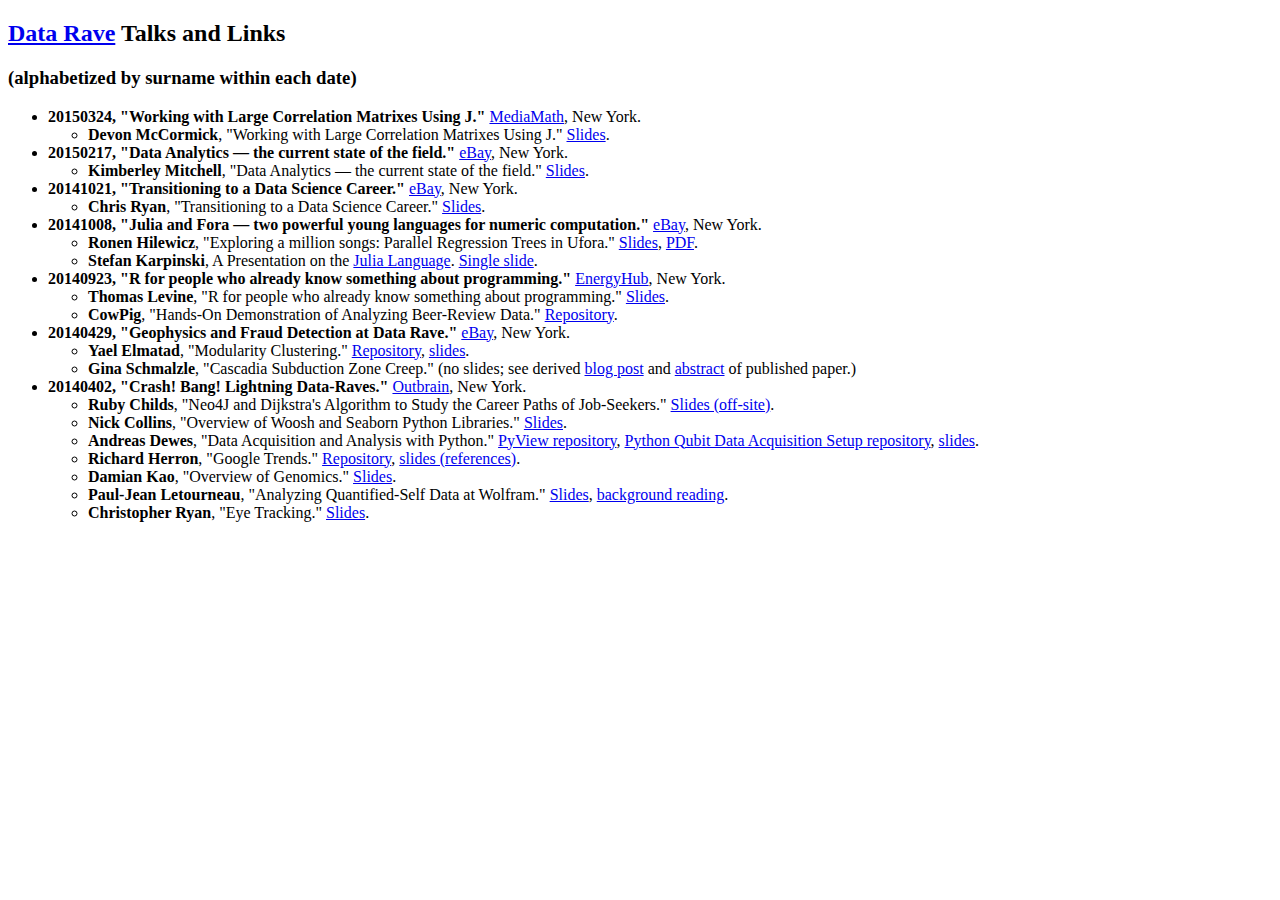
<file: index.html>
<!DOCTYPE html>
<html>
  <meta http-equiv="Content-type" content="text/html; charset=utf-8">
  <title>Data Rave Talks and Links</title>
<head>
</head>

<body>
  <h2><a href="http://www.meetup.com/Data-Rave/" target="_blank">Data Rave</a> Talks and Links</h2>
  <h3>(alphabetized by surname within each date)</h3>
  
  <ul>
    <li><strong>20150324, "Working with Large Correlation Matrixes Using J."</strong> <a href="http://www.mediamath.com/" target="_blank">MediaMath</a>, New York.
      <ul>
        <li><strong>Devon McCormick</strong>, "Working with Large Correlation Matrixes Using J." <a href="20150324/20150324_Devon_McCormick_Working_with_large_correlation_matrixes_using_j/20150324_Devon_McCormick_Working_with_large_correlation_matrixes_using_j.pdf" target="_blank">Slides</a>. 
        </li>
      </ul>
    </li>

    <li><strong>20150217, "Data Analytics — the current state of the field."</strong> <a href="http://www.ebay.com/" target="_blank">eBay</a>, New York.
      <ul>
        <li><strong>Kimberley Mitchell</strong>, "Data Analytics — the current state of the field." <a href="20150217/20150217_Kimberley_Mitchell_Data_Analytics_the_current_state_of_the_craft/PredictiveAnalyticsUseClean.pdf" target="_blank">Slides</a>. 
        </li>
      </ul>
    </li>

    <li><strong>20141021, "Transitioning to a Data Science Career."</strong> <a href="http://www.ebay.com/" target="_blank">eBay</a>, New York.
      <ul>
        <li><strong>Chris Ryan</strong>, "Transitioning to a Data Science Career." <a href="https://DataRave.github.io/20141021/20141021_Chris_Ryan_Transitioning_to_a_Data_Science_Career.html" target="_blank">Slides</a>.
        </li>
      </ul>
    </li>

    <li><strong>20141008, "Julia and Fora — two powerful young languages for numeric computation."</strong> <a href="http://www.ebay.com/" target="_blank">eBay</a>, New York.
      <ul>
        <li><strong>Ronen Hilewicz</strong>, "Exploring a million songs: Parallel Regression Trees in Ufora." <a href="https://github.com/DataRave/DataRave.github.io/raw/master/20141008/20141008_Ronen_Hilewicz_Exploring_a_million_songs_-_%EF%BF%BCParallel_Regression_Trees_in_Ufora/DataRave-MSD_BB_Edits.pptx" target="_blank">Slides</a>, <a href="https://github.com/DataRave/DataRave.github.io/raw/master/20141008/20141008_Ronen_Hilewicz_Exploring_a_million_songs_-_%EF%BF%BCParallel_Regression_Trees_in_Ufora/DataRave-MSD_BB_Edits.pdf" target="_blank">PDF</a>.
        </li>
        <li><strong>Stefan Karpinski</strong>, A Presentation on the <a href="http://julialang.org/" target="_blank">Julia Language</a>. <a href="https://github.com/DataRave/DataRave.github.io/raw/master/20141008/20141008_Stefan_Karpinski_Presentation_on_Julia/data_rave_2014.pdf" target="_blank">Single slide</a>.
        </li>
      </ul>
    </li>

    <li><strong>20140923, "R for people who already know something about programming."</strong> <a href="http://www.energyhub.com/" target="_blank">EnergyHub</a>, New York.
      <ul>
        <li><strong>Thomas Levine</strong>, "R for people who already know something about programming." <a href="20140923/20140923_Thomas_Levine_R_for_people_who_already_know_something_about_programming" target="_blank">Slides</a>. 
        </li>
        <li><strong>CowPig</strong>, "Hands-On Demonstration of Analyzing Beer-Review Data." <a href="https://github.com/cowpig/data_talk" target="_blank">Repository</a>.
        </li>
      </ul>
    </li>

    <li><strong>20140429, "Geophysics and Fraud Detection at Data Rave."</strong> <a href="http://www.ebay.com/" target="_blank">eBay</a>, New York.
      <ul>
        <li><strong>Yael Elmatad</strong>, "Modularity Clustering." <a href="https://github.com/yaelelmatad/modularity_clustering" target="_blank">Repository</a>, <a href="https://github.com/DataRave/DataRave.github.io/raw/master/20140429/20140429_Yael_Elmatad_Modularity_Clustering/ModularityClusteringDataRaveApril2014JustAlgo.pdf" target="_blank">slides</a>.
        </li>
        <li><strong>Gina Schmalzle</strong>, "Cascadia Subduction Zone Creep." (no slides; see derived <a href="http://geodesygina.com/Cascadia.html" target="_blank">blog post</a> and <a href="http://onlinelibrary.wiley.com/doi/10.1002/2013GC005172/abstract" target="_blank">abstract</a> of published paper.)
        </li>
      </ul>
    </li>

    <li><strong>20140402, "Crash! Bang! Lightning Data-Raves."</strong> <a href="http://www.outbrain.com/" target="_blank">Outbrain</a>, New York.
      <ul>
        <li><strong>Ruby Childs</strong>, "Neo4J and Dijkstra's Algorithm to Study the Career Paths of Job-Seekers." <a href="http://prezi.com/yhyie6ztggmn/finding-career-paths/" target="_blank">Slides (off-site)</a>.
        </li>
        <li><strong>Nick Collins</strong>, "Overview of Woosh and Seaborn Python Libraries."  <a href="https://github.com/DataRave/DataRave.github.io/raw/master/20140402/20140402_Nick_Collins_Overview_of_Whoosh_and_Seaborn.pdf" target="_blank">Slides</a>.
        </li>
        <li><strong>Andreas Dewes</strong>, "Data Acquisition and Analysis with Python." <a href="https://github.com/adewes/pyview" target="_blank">PyView repository</a>, <a href="https://github.com/adewes/python-qubit-setup" target="_blank">Python Qubit Data Acquisition Setup repository</a>, <a href="https://github.com/DataRave/DataRave.github.io/raw/master/20140402/20140402_Andreas_Dewes_data_acquisition_and_analysis_with_python.pdf" target="_blank">slides</a>.
        </li>
        <li><strong>Richard Herron</strong>, "Google Trends."  <a href="https://github.com/richardcherron/Google_Trends" target="_blank">Repository</a>, <a href="https://github.com/DataRave/DataRave.github.io/raw/master/20140402/20140402_Richard%20Herron_Google_Trends.pdf" target="_blank">slides (references)</a>. 
        </li>
        <li><strong>Damian Kao</strong>, "Overview of Genomics." <a href="https://github.com/DataRave/DataRave.github.io/raw/master/20140402/20140402_Damian_Kao_overview_of_genomics.pdf" target="_blank">Slides</a>.
        </li>
        <li><strong>Paul-Jean Letourneau</strong>, "Analyzing Quantified-Self Data at Wolfram." <a href="20140402/20140402_Paul-Jean_Letourneau_quantified-self-adventures-at-wolfram.html" target="_blank">Slides</a>, <a href="20140402/20140402_Paul-Jean_Letourneau_quantified-self-adventures-at-wolfram_background_reading.html" target="_blank">background reading</a>.
        </li>
        <li><strong>Christopher Ryan</strong>, "Eye Tracking." <a href="20140402/20140402_Christopher_Ryan_Eye_Tracking" target="_blank">Slides</a>. 
        </li>
      </ul>
    </li>
  </ul>
</body>
</html>
</file>
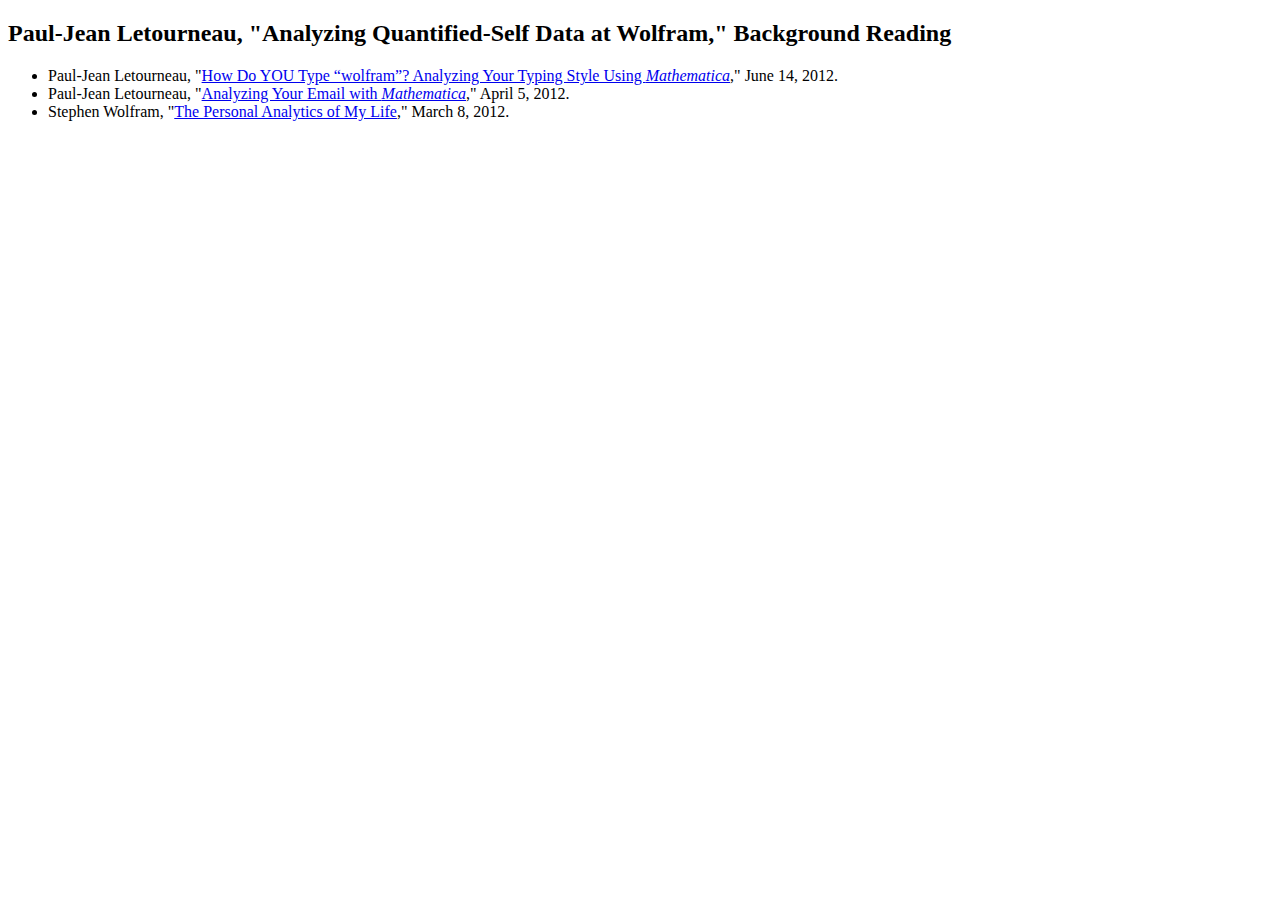
<file: 20140402/20140402_Paul-Jean_Letourneau_quantified-self-adventures-at-wolfram_background_reading.html>
<!DOCTYPE html>
<html>
  <meta http-equiv="Content-type" content="text/html; charset=utf-8">
  <title>ul-Jean Letourneau, "Analyzing …" Background reading</title>
<head>
</head>
<body>
  <h2>Paul-Jean Letourneau, "Analyzing Quantified-Self Data at Wolfram," Background Reading</h2>
  <ul>
    <li>Paul-Jean Letourneau, "<a href="http://blog.wolfram.com/2012/06/14/how-do-you-type-wolfram-analyzing-your-typing-style-using-mathematica/" target="_blank">How Do YOU Type “wolfram”? Analyzing Your Typing Style Using <em>Mathematica</em></a>," June 14, 2012.
    </li>
    <li>Paul-Jean Letourneau, "<a href="http://blog.wolfram.com/2012/04/05/analyzing-your-email-with-mathematica/" target="_blank">Analyzing Your Email with <em>Mathematica</em></a>," April 5, 2012.
    </li>
    <li>Stephen Wolfram, "<a href="http://blog.stephenwolfram.com/2012/03/the-personal-analytics-of-my-life/" target="_blank">The Personal Analytics of My Life</a>," March 8, 2012.
    </li>
  </ul>
</body>
</html>
</file>
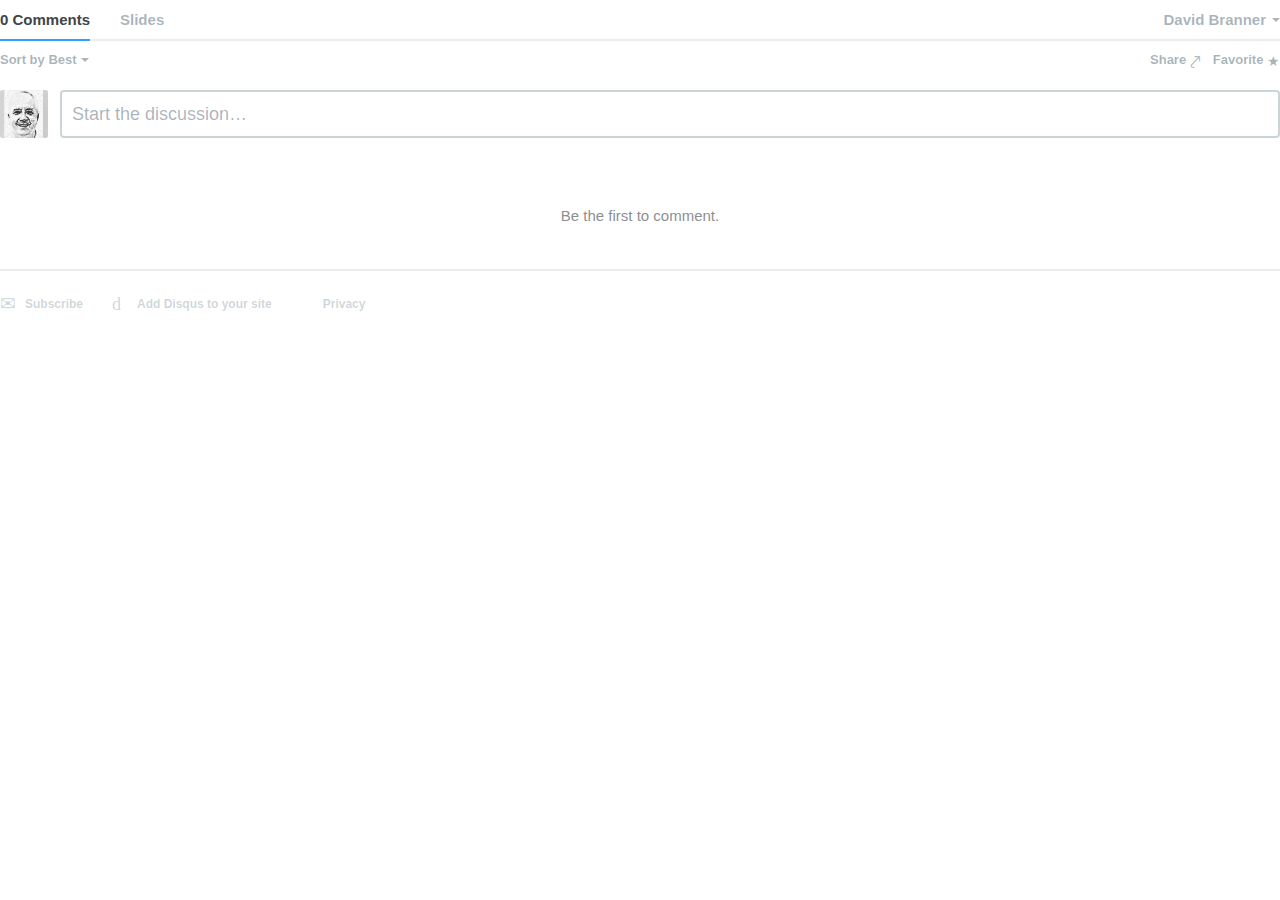
<file: 20141021/20141021_Chris_Ryan_Transitioning_to_a_Data_Science_Career/a.html>
<!DOCTYPE html>
<!--[if IE 8]><html lang="en" dir="ltr" class="ie8"><![endif]-->
<!--[if IE 9]><html lang="en" dir="ltr" class="ie9"><![endif]-->
<!--[if gt IE 9]><!-->
<html class="js no-touch localstorage sessionstorage contenteditable use-opacity-transitions" dir="ltr" lang="en"><script id="bug.surrogate.1">var urchinTracker=function(){},_gaq={push:function(){try {if(arguments[0][0]=='_link')window.location.href=arguments[0][1]}catch(er){}}},_gat={_createTracker:function(){}, _getTracker:function(){return{__noSuchMethod__:function(){},_link:function(o){if(o)location.href=o;},_linkByPost:function(){return true;},_getLinkerUrl:function(o){return o;},_trackEvent:function(){}}}};</script><!--<![endif]--><head>
<meta http-equiv="content-type" content="text/html; charset=UTF-8">
    <title>Disqus Comments</title>

    
    <meta name="viewport" content="width=device-width, initial-scale=1, maximum-scale=1, user-scalable=no">
    <meta http-equiv="X-UA-Compatible" content="IE=edge">

    
    <style>
        html {
            overflow: hidden;
        }
        
    </style>

<link href="a_data/lounge.css" rel="stylesheet"><script src="a_data/config.js" data-requiremodule="remote/config" data-requirecontext="_" async="" charset="utf-8" type="text/javascript"></script><script src="a_data/common.js" data-requiremodule="common.bundle" data-requirecontext="_" async="" charset="utf-8" type="text/javascript"></script><script src="a_data/lounge.js" data-requiremodule="lounge.bundle" data-requirecontext="_" async="" charset="utf-8" type="text/javascript"></script><script src="a_data/ga.js" data-requiremodule="http://www.google-analytics.com/ga.js" data-requirecontext="_" async="" charset="utf-8" type="text/javascript"></script><style id="css_1413951750583"></style><!-- base href="http://disqus.com/embed/comments/?base=default&disqus_version=e20a86cd&f=slidesapp&t_i=247312&t_u=http%3A%2F%2Fslides.com%2Fcjryan%2Fdatarave_oct21&t_d=datarave_oct21%20by%20Chris%20Ryan&t_t=datarave_oct21%20by%20Chris%20Ryan&s_o=default" --><script charset="UTF-8" async="" src="a_data/event.js"></script><link href="a_data/discovery.css" rel="stylesheet"><script src="a_data/discovery.js" data-requiremodule="discovery/main" data-requirecontext="_" async="" charset="utf-8" type="text/javascript"></script></head>
<body>
    
    <!--[if lte IE 8]>
<script src="//a.disquscdn.com/1413230218/build/vendor/ie8.js"></script>
<![endif]-->
<!--[if IE 9]>
<script src="//a.disquscdn.com/1413230218/build/vendor/ie9.js"></script>
<![endif]-->

    
<script type="text/json" id="disqus-urls">{
    "root":"//disqus.com",
    "next":"//a.disquscdn.com/next/e20a86cd"
}</script>

    

    <div id="error" style="display:none; text-align: center">
        <p>We were unable to load Disqus. If you are a moderator please see our <a href="http://docs.disqus.com/help/83/"> troubleshooting guide</a>. </p>
    </div>

    
    <script type="text/json" id="disqus-forumData">{"session":{"isReadOnly":null,"canModerate":false,"audienceSyncVerified":false,"canReply":true,"mustVerifyEmail":false},"features":{},"forum":{"name":"Slides","language":"en","settings":{"canEnableSponsoredComments":false,"discoveryVariant":null,"allowAnonPost":false,"allowMedia":true,"moderatorText":"","typeface":"auto","disable3rdPartyTrackers":false,"promotedDiscoveryEnabled":false,"discoveryMax":false,"ssoRequired":false,"discoveryLocked":false,"audienceSyncEnabled":false,"hasCustomAvatar":false,"organicDiscoveryEnabled":false,"discoverySettingsUrl":"https://slidesapp.disqus.com/admin/settings/ads/","discoveryThumbnailsEnabled":false,"colorScheme":"auto","sponsoredCommentsEnabled":false,"linkAffiliationEnabled":false},"url":"http://slid.es/","guidelines":null,"favicon":{"permalink":"http://disqus.com/api/forums/favicons/slidesapp.jpg","cache":"//a.disquscdn.com/1413230218/images/favicon-default.png"},"avatar":{"small":{"permalink":"http://disqus.com/api/forums/avatars/slidesapp.jpg?size=32","cache":"//a.disquscdn.com/1413230218/images/noavatar32.png"},"large":{"permalink":"http://disqus.com/api/forums/avatars/slidesapp.jpg?size=92","cache":"//a.disquscdn.com/1413230218/images/noavatar92.png"}},"pk":2307674,"founder":"48926953","id":"slidesapp","channel":null}}</script>

    
    <script type="text/json" id="disqus-threadData">{"cursor":{"hasPrev":false,"prev":null,"total":0,"hasNext":false,"next":"1:0:0"},"code":0,"response":{"lastModified":1413594978,"posts":[],"thread":{"feed":"https://slidesapp.disqus.com/deck_by_chris_ryan/latest.rss","uploadAdd":"//slidesapp.disqus.com/thread/deck_by_chris_ryan/async_media_upload/","identifiers":["247312"],"dislikes":0,"likes":0,"message":"","id":"3128718250","isDeleted":false,"category":"2342519","clean_title":"deck by Chris Ryan","userScore":0,"userSubscription":false,"createdAt":"2014-10-18T01:16:18","hasStreaming":false,"uploadRemove":"//slidesapp.disqus.com/thread/deck_by_chris_ryan/async_media_remove/","raw_message":"","isClosed":false,"link":"http://slides.com/cjryan/deck","slug":"deck_by_chris_ryan","forum":"slidesapp","author":"48926953","posts":0,"moderators":[48926953],"title":"deck by Chris Ryan","highlightedPost":null}},"order":"popular"}</script>

    

    <div id="fixed-content"></div>

    <script src="a_data/lounge_002.js" id="bootstrap-script" data-app="lounge"></script>


<div id="layout" data-tracking-area="layout">

<div id="discovery-top" data-tracking-area="discovery-north"></div>

<div id="onboard" data-tracking-area="onboard"><div></div></div>

<div style="display: none;" id="highlighted-post" data-tracking-area="highlighted" class="highlighted-post"></div>

<header id="main-nav" data-tracking-area="main-nav">
<nav class="nav nav-primary">
<ul>
<li class="tab-conversation active">
<a href="#" data-role="post-count" class="publisher-nav-color" data-nav="conversation"><span class="comment-count">
0 comments
</span>

<span class="comment-count-placeholder">
Comments
</span>
</a>
</li>
<li class="tab-community">
<a href="#" class="publisher-nav-color" data-nav="community" id="community-tab">

<span class="community-name">
<strong>Slides</strong>

</span>

<strong class="community-name-placeholder">Community</strong>
</a>
</li>
<li class="dropdown user-menu" data-role="logout"><a href="#" class="dropdown-toggle" data-toggle="dropdown">
<span class="dropdown-toggle-wrapper">

<span class="avatar">
<img data-role="user-avatar" data-user="63672392" data-src="//a.disquscdn.com/uploads/users/6367/2392/avatar92.jpg?1413222796" alt="Avatar">
</span>
<span class="username" data-role="username" data-user="63672392">
David Branner
</span>

</span> <span class="caret"></span>
</a>
<ul class="dropdown-menu">
<li>
<a href="http://disqus.com/davidbranner/" data-role="user-profile-link" data-action="profile" data-user="63672392" data-username="davidbranner">
Your Profile
</a>
</li>
<li>
<a href="#" class="media-toggle-on" data-action="toggle-media">Display Media</a>
<a href="#" class="media-toggle-off" data-action="toggle-media">Hide Media</a>
</li>
<li>
<a href="http://disqus.com/account/">Edit Settings</a>
</li>



<li>
<a href="http://disqus.com/logout/?redirect=http%3A%2F%2Fslides.com%2Fcjryan%2Fdatarave_oct21" data-action="logout">Logout</a>
</li>
</ul>
</li>
<li class="notification-menu" data-role="notification-menu"><a href="#" class="notification-container" data-action="home" data-home-path="inbox">
<span class="notification-icon icon-comment"></span>
<span class="notification-count" data-role="notification-count"></span>
</a>
</li>
</ul>
</nav>
</header>



<section id="conversation" data-role="main" data-tracking-area="main">
<div class="nav nav-secondary" data-tracking-area="secondary-nav">
<ul>
<li data-role="post-sort" class="dropdown sorting">
<a href="#" class="dropdown-toggle" data-nav="conversation" data-toggle="dropdown">
Sort by Best


<span class="caret"></span>
</a>
<ul class="dropdown-menu">
<li class="selected">
<a href="#" data-action="sort" data-sort="popular">Best<i aria-hidden="true" class="icon-checkmark"></i></a>
</li>

<li>
<a href="#" data-action="sort" data-sort="desc">Newest<i aria-hidden="true" class="icon-checkmark"></i></a>
</li>

<li>
<a href="#" data-action="sort" data-sort="asc">Oldest<i aria-hidden="true" class="icon-checkmark"></i></a>
</li>
</ul>
</li>

<li id="thread-votes" class="favorite pull-right">
<!-- rendered dynamically -->
<div data-role="vote-button" class="thread-likes"><a href="#" data-action="upvote" title="Favorite this discussion">
<span class="label">Favorite</span>
<span class="icon-star"></span>
<span class="icon-check"></span>
</a>
</div></li>

<li id="thread-share-menu" class="dropdown share-menu">
<a href="#" class="dropdown-toggle" data-toggle="dropdown" title="Share">
<span class="label">Share</span> <span class="icon-export"></span>
</a>
<ul class="share-menu dropdown-menu pull-right">
<li class="share">Share this discussion on
<ul>
<li class="twitter">
<a data-action="share:twitter" href="#">Twitter</a>
</li>
<li class="facebook">
<a data-action="share:facebook" href="#">Facebook</a>
</li>
</ul>
</li>
</ul>
</li>
</ul>
</div>

<div id="posts">
<div id="form"><form class="reply authenticated">
<div class="postbox">
<div role="alert"></div>
<div class="avatar">
<a href="http://disqus.com/davidbranner/" class="user" data-action="profile" data-username="davidbranner" data-user="63672392">
<img data-role="user-avatar" data-user="63672392" src="a_data/avatar92.jpg" alt="Avatar">
</a>
</div>

<div class="textarea-wrapper" data-role="textarea" dir="auto"><div><span class="placeholder">Start the discussion…</span><div aria-label="Start the discussion…" style="overflow: auto; max-height: 350px;" data-role="editable" aria-multiline="true" role="textbox" tabindex="0" class="textarea" contenteditable="true"><p><br></p></div><div style="display: none;"><ul class="suggestions">
<li class="header">
<h5>in this conversation</h5>
</li>
</ul>
</div></div>
<div data-role="drag-drop-placeholder" class="media-drag-hover" style="display: none">
<div class="drag-text">
⬇ Drag and drop your images here to upload them.
</div>
</div>
<div class="media-preview empty" data-role="media-preview">
<ul data-role="media-legacy-list"></ul>
<ul data-role="media-rich-list"></ul>
<div class="media-expanded empty" data-role="media-preview-expanded">
<img src="[data-uri]" data-role="media-preview-expanded-image" alt="Media preview placeholder">
</div>
</div>
<div class="edit-alert" role="postbox-alert"></div>
<div class="post-actions">
<ul class="wysiwyg">
<li>
<a href="#" tabindex="-1" data-action="attach" class="attach" title="Upload Images"><span>Attach</span></a>
<input data-role="media-upload" tabindex="-1" class="regular" accept="image/*" type="file">
</li>
</ul>
<div class="logged-in">
<section>
<div class="temp-post" style="text-align: right">
<button class="btn">
Post as <span data-user="63672392" data-role="username">David Branner</span>

</button>
</div>
</section>
</div>
</div>
</div>

<div data-role="login-form"><div>
</div></div>
</div>
</form></div>

<button class="alert realtime" style="display: none" data-role="realtime-notification">
</button>

<div id="no-posts" style="">Be the first to comment.</div>

<ul id="post-list" class="post-list"></ul>

<div class="load-more" data-role="more" style="display:none">
<a href="#" data-action="more-posts" class="btn">Load more comments</a>
</div>
</div>

</section>

<section id="community" data-tracking-area="main" style="display:none" data-role="main" data-outbound-link="embed:community">
</section>

<section id="dashboard" style="display:none" data-role="main" data-tracking-area="main">
<p style="line-height: 1.4">Nothing for you here ... yet. But as you comment with Disqus and follow
other Disqus users, you will start to receive notifications here, as well as a personalized
feed of activity by you and the people you follow. So get out there and participate in
some discussions!</p>
</section>

<section id="profile" style="display:none" data-role="main" data-tracking-area="main">
</section>

<div id="discovery" data-tracking-area="discovery-south"></div>

<div id="footer" data-tracking-area="footer">
<ul>
<li class="logo"><a href="http://disqus.com/" title="Powered by Disqus">Powered by Disqus</a></li>
<li id="thread-subscribe-button" class="email"> 
<div class="default">
<a href="#" data-action="subscribe" title="Subscribe and get email updates from this discussion"><i aria-hidden="true" class="icon-mail"></i><span class="clip">Subscribe</span> <i aria-hidden="true" class="icon-checkmark"></i></a>
</div>
<div class="form">
<div class="input-wrapper"><input id="thread-subscribe-email" placeholder="yourname@email.com" type="email"></div>
</div>
</li>
<li class="install">
<a href="https://disqus.com/websites/?utm_source=slidesapp&amp;utm_medium=Disqus-Footer" target="_blank">
<i aria-hidden="true" class="icon-disqus"></i>
<span class="clip">Add Disqus to your site</span>
</a>
</li>
<li class="privacy">
<a href="https://help.disqus.com/customer/portal/articles/1657951?utm_source=disqus&amp;utm_medium=embed-footer&amp;utm_content=privacy-btn" target="_blank">
<i aria-hidden="true" class="icon-privacy"></i>
<span class="clip">Privacy</span>
</a>
</li>
</ul>
</div>
</div></body></html>
</file>
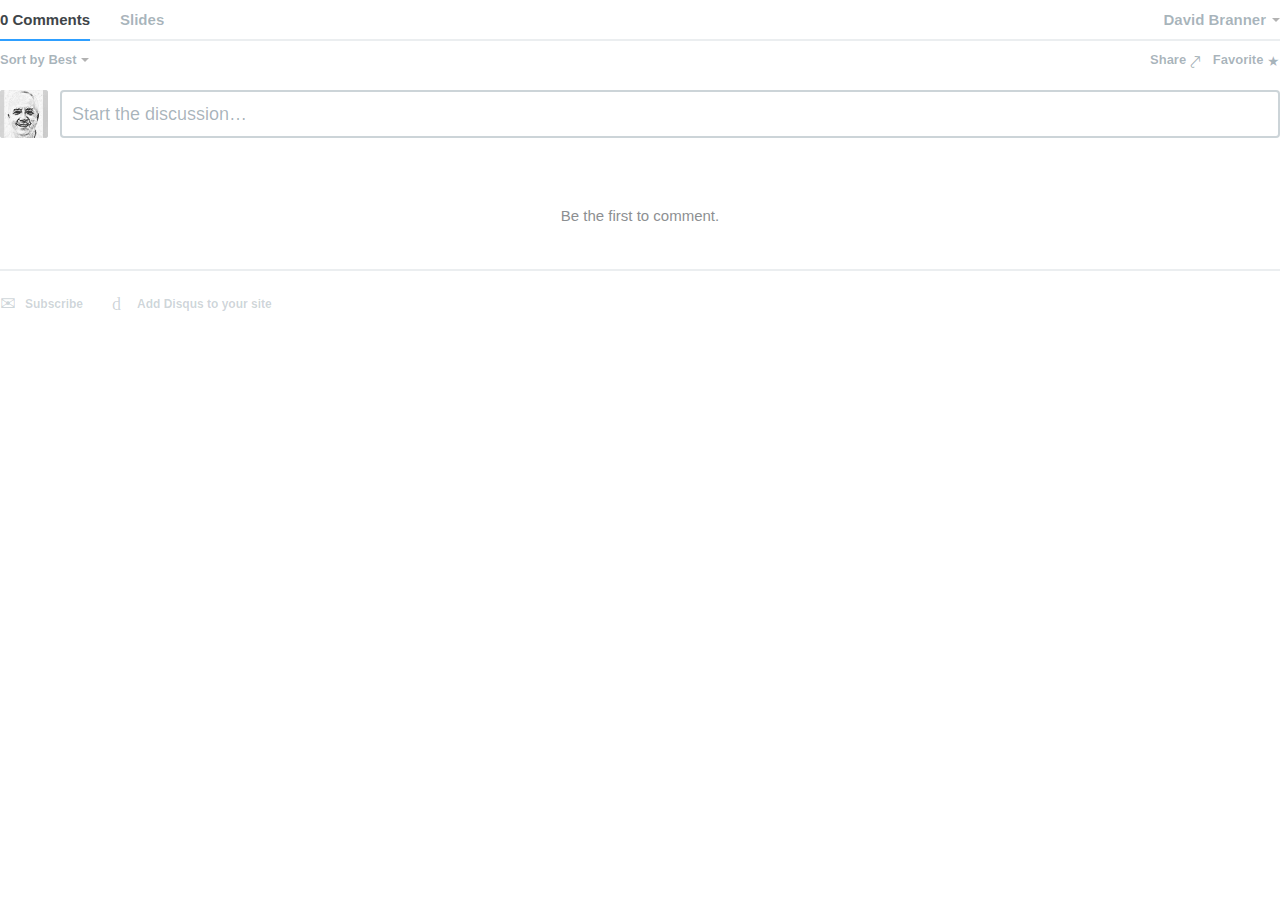
<file: 20140402/20140402_Christopher_Ryan_Eye_Tracking/Eye trackin by cjryan_files/a.html>
<!DOCTYPE html>
<!--[if IE 8]><html lang="en" dir="ltr" class="ie8"><![endif]-->
<!--[if IE 9]><html lang="en" dir="ltr" class="ie9"><![endif]-->
<!--[if gt IE 9]><!-->
<html class="js no-touch localstorage sessionstorage contenteditable use-opacity-transitions" dir="ltr" lang="en"><script id="bug.surrogate.1">var urchinTracker=function(){},_gaq={push:function(){try {if(arguments[0][0]=='_link')window.location.href=arguments[0][1]}catch(er){}}},_gat={_createTracker:function(){}, _getTracker:function(){return{__noSuchMethod__:function(){},_link:function(o){if(o)location.href=o;},_linkByPost:function(){return true;},_getLinkerUrl:function(o){return o;},_trackEvent:function(){}}}};</script><!--<![endif]--><head>
<meta http-equiv="content-type" content="text/html; charset=UTF-8">
    <title>Disqus Comments</title>

    
    <meta name="viewport" content="width=device-width, initial-scale=1, maximum-scale=1, user-scalable=no">
    <meta http-equiv="X-UA-Compatible" content="IE=edge">

    
    <style>
        html {
            overflow: hidden;
        }
        
    </style>

<link href="a_data/lounge.css" rel="stylesheet"><script src="a_data/config.js" data-requiremodule="remote/config" data-requirecontext="_" async="" charset="utf-8" type="text/javascript"></script><script src="a_data/common.js" data-requiremodule="common.bundle" data-requirecontext="_" async="" charset="utf-8" type="text/javascript"></script><script src="a_data/lounge_002.js" data-requiremodule="lounge.bundle" data-requirecontext="_" async="" charset="utf-8" type="text/javascript"></script><script src="a_data/ga.js" data-requiremodule="http://www.google-analytics.com/ga.js" data-requirecontext="_" async="" charset="utf-8" type="text/javascript"></script><script src="a_data/beacon.js" data-requiremodule="http://b.scorecardresearch.com/beacon.js" data-requirecontext="_" async="" charset="utf-8" type="text/javascript"></script><style id="css_1411531369649"></style><!-- base href="http://disqus.com/embed/comments/?base=default&disqus_version=aa2ab1ed&f=slidesapp&t_i=145501&t_u=http%3A%2F%2Fslides.com%2Fcjryan%2Feye-trackin%2F&t_d=Eye%20trackin%20by%20cjryan&t_t=Eye%20trackin%20by%20cjryan&s_o" --><script charset="UTF-8" async="" src="a_data/event.js"></script><link href="a_data/discovery.css" rel="stylesheet"><script src="a_data/discovery.js" data-requiremodule="discovery/main" data-requirecontext="_" async="" charset="utf-8" type="text/javascript"></script></head>
<body>
    
    <!--[if lte IE 8]>
<script src="//a.disquscdn.com/1411508050/build/vendor/ie8.js"></script>
<![endif]-->
<!--[if IE 9]>
<script src="//a.disquscdn.com/1411508050/build/vendor/ie9.js"></script>
<![endif]-->

    
<script type="text/json" id="disqus-urls">{
    "root":"//disqus.com",
    "next":"//a.disquscdn.com/next/aa2ab1ed"
}</script>

    

    <div id="error" style="display:none; text-align: center">
        <p>We were unable to load Disqus. If you are a moderator please see our <a href="http://docs.disqus.com/help/83/"> troubleshooting guide</a>. </p>
    </div>

    
    <script type="text/json" id="disqus-forumData">{"session":{"isReadOnly":null,"canModerate":false,"audienceSyncVerified":false,"canReply":true,"mustVerifyEmail":false},"features":{},"forum":{"name":"Slides","founder":"48926953","settings":{"canEnableSponsoredComments":false,"discoveryVariant":null,"allowAnonPost":false,"allowMedia":true,"moderatorText":"","typeface":"auto","disable3rdPartyTrackers":false,"promotedDiscoveryEnabled":false,"discoveryMax":false,"ssoRequired":false,"discoveryLocked":false,"audienceSyncEnabled":false,"hasCustomAvatar":false,"organicDiscoveryEnabled":false,"backplaneEnabled":false,"discoverySettingsUrl":"https://slidesapp.disqus.com/admin/settings/ads/","discoveryThumbnailsEnabled":false,"colorScheme":"auto","sponsoredCommentsEnabled":false,"linkAffiliationEnabled":false},"url":"http://slid.es/","favicon":{"permalink":"http://disqus.com/api/forums/favicons/slidesapp.jpg","cache":"//a.disquscdn.com/1411508050/images/favicon-default.png"},"language":"en","avatar":{"small":{"permalink":"http://disqus.com/api/forums/avatars/slidesapp.jpg?size=32","cache":"//a.disquscdn.com/1411508050/images/noavatar32.png"},"large":{"permalink":"http://disqus.com/api/forums/avatars/slidesapp.jpg?size=92","cache":"//a.disquscdn.com/1411508050/images/noavatar92.png"}},"pk":2307674,"id":"slidesapp","channel":null}}</script>

    
    <script type="text/json" id="disqus-threadData">{"cursor":{"hasPrev":false,"prev":null,"total":0,"hasNext":false,"next":"1:0:0"},"code":0,"response":{"lastModified":1396296503,"posts":[],"thread":{"feed":"https://slidesapp.disqus.com/eye_trackin_by_cjryan/latest.rss","uploadAdd":"//slidesapp.disqus.com/thread/eye_trackin_by_cjryan/async_media_upload/","identifiers":["145501"],"dislikes":0,"likes":0,"message":"","id":"2565888992","createdAt":"2014-03-31T20:08:23","category":"2342519","clean_title":"Eye trackin by cjryan","userScore":0,"moderators":[48926953],"isDeleted":false,"hasStreaming":false,"uploadRemove":"//slidesapp.disqus.com/thread/eye_trackin_by_cjryan/async_media_remove/","isClosed":false,"link":"http://slid.es/cjryan/eye-trackin","slug":"eye_trackin_by_cjryan","forum":"slidesapp","author":"48926953","posts":0,"userSubscription":false,"title":"Eye trackin by cjryan","highlightedPost":null}},"order":"popular"}</script>

    

    <div id="fixed-content"></div>

    <script src="a_data/lounge.js" id="bootstrap-script" data-app="lounge"></script>


<div id="layout" data-tracking-area="layout">

<div id="discovery-top" data-tracking-area="discovery-north"></div>

<div id="onboard" data-tracking-area="onboard"><div></div></div>

<div style="display: none;" id="highlighted-post" data-tracking-area="highlighted" class="highlighted-post"></div>

<header id="main-nav" data-tracking-area="main-nav">

<nav class="nav nav-primary">
<ul>
<li class="tab-conversation active">

<a href="#" data-role="post-count" class="publisher-nav-color" data-nav="conversation">

<span class="comment-count">

0 comments

</span>


<span class="comment-count-placeholder">
Comments
</span>
</a>
</li>

<li class="tab-community">
<a href="#" class="publisher-nav-color" data-nav="community" id="community-tab">


<span class="community-name">

<strong>Slides</strong>

</span>


<strong class="community-name-placeholder">Community</strong>
</a>
</li>

<li class="dropdown user-menu" data-role="logout">


<a href="#" class="dropdown-toggle" data-toggle="dropdown">
<span class="dropdown-toggle-wrapper">


<span class="avatar">
<img data-role="user-avatar" data-user="63672392" alt="Avatar">
</span>
<span class="username" data-role="username" data-user="63672392">
David Branner
</span>


</span> <span class="caret"></span>
</a>

<ul class="dropdown-menu">

<li>
<a href="http://disqus.com/davidbranner/" data-role="user-profile-link" data-action="profile" data-user="63672392">
Your Profile
</a>
</li>
<li>
<a href="#" class="media-toggle-on" data-action="toggle-media">Display Media</a>
<a href="#" class="media-toggle-off" data-action="toggle-media">Hide Media</a>
</li>


<li>
<a href="http://disqus.com/account/">Edit Settings</a>
</li>








<li>
<a href="http://disqus.com/logout/?redirect=http%3A%2F%2Fslides.com%2Fcjryan%2Feye-trackin%2F" data-action="logout">Logout</a>
</li>

</ul>
</li>
<li class="notification-menu" data-role="notification-menu">
<a href="#" class="notification-container" data-action="home" data-home-path="inbox">
<span class="notification-icon icon-comment"></span>
<span class="notification-count" data-role="notification-count"></span>
</a>
</li>
</ul>
</nav>

</header>




<section id="conversation" data-role="main" data-tracking-area="main">

<div class="nav nav-secondary" data-tracking-area="secondary-nav">
<ul>

<li data-role="post-sort" class="dropdown sorting">
<a href="#" class="dropdown-toggle" data-nav="conversation" data-toggle="dropdown">
Sort by Best


<span class="caret"></span>
</a>
<ul class="dropdown-menu">
<li class="selected">
<a href="#" data-action="sort" data-sort="popular">Best<i aria-hidden="true" class="icon-checkmark"></i></a>
</li>

<li>
<a href="#" data-action="sort" data-sort="desc">Newest<i aria-hidden="true" class="icon-checkmark"></i></a>
</li>

<li>
<a href="#" data-action="sort" data-sort="asc">Oldest<i aria-hidden="true" class="icon-checkmark"></i></a>
</li>
</ul>
</li>


<li id="thread-votes" class="favorite pull-right">
<!-- rendered dynamically -->
<div data-role="vote-button" class="thread-likes">
<a href="#" data-action="upvote" title="Favorite this discussion">
<span class="label">Favorite</span>
<span class="icon-star"></span>
<span class="icon-check"></span>
</a>
</div></li>

<li id="thread-share-menu" class="dropdown share-menu">
<a href="#" class="dropdown-toggle" data-toggle="dropdown" title="Share">
<span class="label">Share</span> <span class="icon-export"></span>
</a>
<ul class="share-menu dropdown-menu pull-right">
<li class="share">Share this discussion on
<ul>
<li class="twitter">
<a data-action="share:twitter" href="#">Twitter</a>
</li>
<li class="facebook">
<a data-action="share:facebook" href="#">Facebook</a>
</li>
</ul>
</li>
</ul>
</li>
</ul>
</div>


<div id="posts">

<div id="form"><form class="reply authenticated">

<div class="postbox">
<div role="alert"></div>
<div class="avatar">

<a href="http://disqus.com/davidbranner/" class="user" data-action="profile" data-user="63672392">
<img data-role="user-avatar" data-user="63672392" src="a_data/avatar92.jpg" alt="Avatar">
</a>

</div>

<div class="textarea-wrapper" data-role="textarea" dir="auto"><div><span class="placeholder">Start the discussion…</span><div aria-label="Start the discussion…" style="overflow: auto; max-height: 350px;" data-role="editable" aria-multiline="true" role="textbox" tabindex="-1" class="textarea" contenteditable="true"><p><br></p></div><div style="display: none;">
<ul class="suggestions">
<li class="header">
<h5>in this conversation</h5>
</li>
</ul>
</div></div>
<div data-role="drag-drop-placeholder" class="media-drag-hover" style="display: none">
<div class="drag-text">
⬇ Drag and drop your images here to upload them.
</div>
</div>

<div class="media-preview empty" data-role="media-preview">
<ul data-role="media-legacy-list"></ul>
<ul data-role="media-rich-list"></ul>
<div class="media-expanded empty" data-role="media-preview-expanded">

<img src="[data-uri]" data-role="media-preview-expanded-image" alt="Media preview placeholder">
</div>
</div>

<div class="edit-alert" role="postbox-alert"></div>
<div class="post-actions">
<ul class="wysiwyg">

<li>
<a href="#" tabindex="-1" data-action="attach" class="attach" title="Upload Images"><span>Attach</span></a>
<input data-role="media-upload" tabindex="-1" class="regular" accept="image/*" type="file">
</li>


</ul>



<div class="logged-in">
<section>
<div class="temp-post" style="text-align: right">
<button class="btn">
Post as 
<span data-user="63672392" data-role="username">David Branner</span>

</button>
</div>
</section>
</div>


</div>
</div>

<div data-role="login-form"><div>




</div></div>
</div>
</form></div>

<button class="alert realtime" style="display: none" data-role="realtime-notification">

</button>


<div id="no-posts" style="">Be the first to comment.</div>

<ul id="post-list" class="post-list"></ul>

<div class="load-more" data-role="more" style="display:none">
<a href="#" data-action="more-posts" class="btn">Load more comments</a>
</div>
</div>

</section>

<section id="community" data-tracking-area="main" style="display:none" data-role="main" data-outbound-link="embed:community">

</section>

<section id="dashboard" style="display:none" data-role="main" data-tracking-area="main">


<p style="line-height: 1.4">Nothing for you here ... yet. But as you comment with Disqus and follow
other Disqus users, you will start to receive notifications here, as well as a personalized
feed of activity by you and the people you follow. So get out there and participate in
some discussions!</p>
</section>

<section id="profile" style="display:none" data-role="main" data-tracking-area="main">
</section>

<div id="discovery" data-tracking-area="discovery-south"></div>

<div id="footer" data-tracking-area="footer">
<ul>
<li class="logo"><a href="http://disqus.com/" title="Powered by Disqus">Powered by Disqus</a></li>
<li id="thread-subscribe-button" class="email"> 
<div class="default">
<a href="#" data-action="subscribe" title="Subscribe and get email updates from this discussion"><i aria-hidden="true" class="icon-mail"></i><span class="clip">Subscribe</span> <i aria-hidden="true" class="icon-checkmark"></i></a>
</div>
<div class="form">
<div class="input-wrapper"><input id="thread-subscribe-email" placeholder="yourname@email.com" type="email"></div>
</div>
</li>
<li class="install">
<a href="https://disqus.com/websites/?utm_source=slidesapp&amp;utm_medium=Disqus-Footer" target="_blank">
<i aria-hidden="true" class="icon-disqus"></i>
<span class="clip">Add Disqus to your site</span>
</a>
</li>

</ul>
</div>
</div></body></html>
</file>
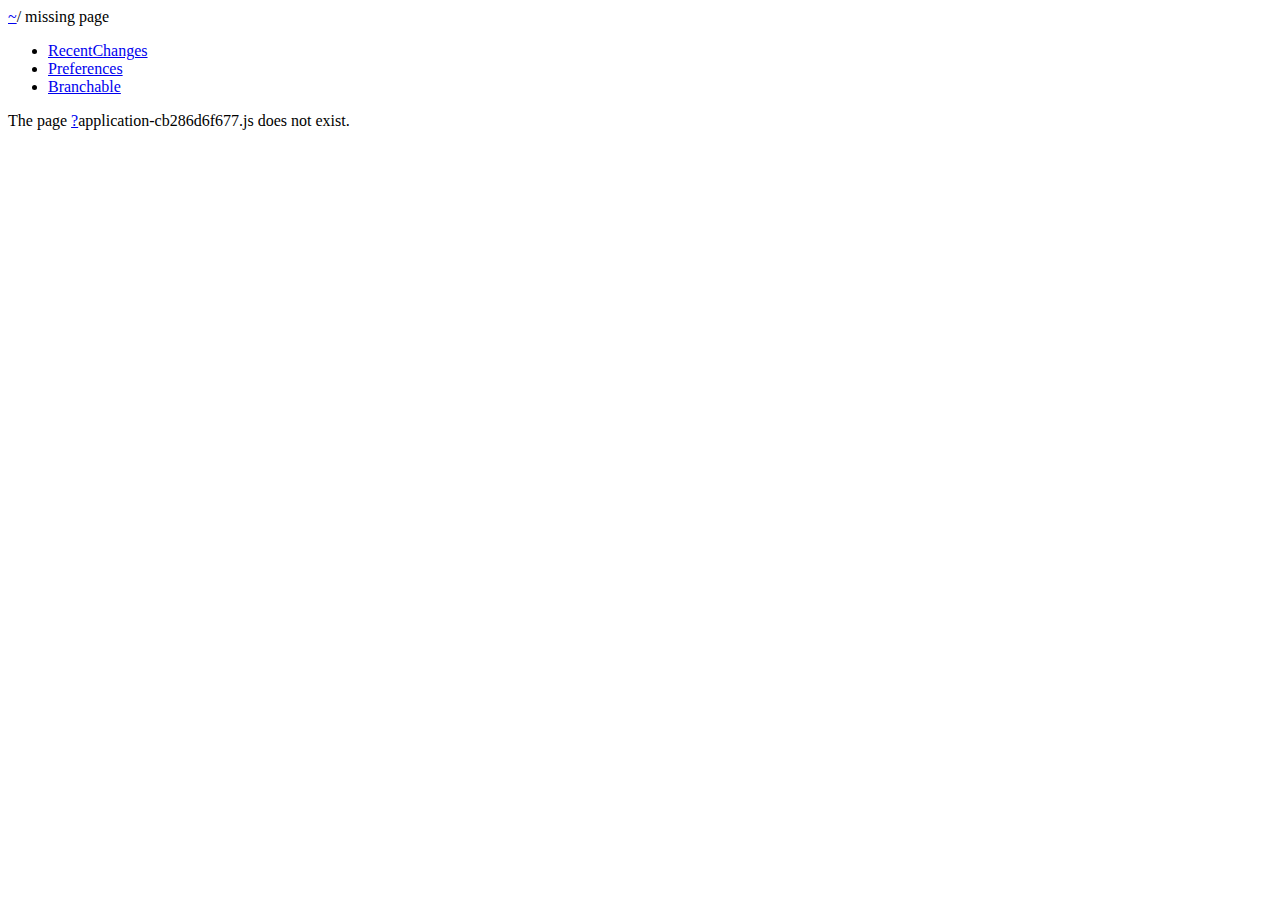
<file: 20140923/20140923_Thomas_Levine_R_for_people_who_already_know_something_about_programming/R for people who already know something about programming_files/application-cb286d6f677.html>
<!DOCTYPE html>
<html>

<head>


<base href="http://thomaslevine.com/" />


<meta charset="utf-8" />
<title>missing page</title>

<link rel="icon" href="http://thomaslevine.com/favicon.ico" type="image/x-icon" />

<link rel="stylesheet" href="http://thomaslevine.com/style.css" type="text/css" />

<link rel="stylesheet" href="http://thomaslevine.com/local.css" type="text/css" />




</head>
<body>

<article class="page">

<section class="pageheader">
<header class="header">
<span>
<span class="parentlinks">

<a href="/">~</a>/ 

</span>
<span class="title">
missing page

</span>
</span>

</header>


<nav class="actions">
<ul>


<li><a href="./recentchanges/">RecentChanges</a></li>




<li><a href="/ikiwiki.cgi?do=prefs">Preferences</a></li>



<li><a href="/ikiwiki.cgi?do=branchable">Branchable</a></li>





</ul>
</nav>






</section>



<div id="pagebody">

<section id="content">
<p>The page <span class="createlink"><a href="/ikiwiki.cgi?page=__33__%2Fr-for-people-who-already-know-something-about-programming%2Fjs%2Fapplication-cb286d6f677.js&amp;from=&amp;do=create" rel="nofollow">?</a>application-cb286d6f677.js</span> does not exist.</p>
</section>





</div>

<footer id="footer" class="pagefooter">

<!-- from ~ -->
</footer>

</article>

</body>
</html>
</file>
<file: 20141021/20141021_Chris_Ryan_Transitioning_to_a_Data_Science_Career/a_data/discovery.css>
.clearfix:after,.clearfix:before{display:table;content:"";line-height:0}.clearfix:after{clear:both}.hide-text{font:0/0 a;color:transparent;text-shadow:none;background-color:transparent;border:0}.input-block-level{display:block;width:100%;min-height:30px;box-sizing:border-box}.discovery-main{display:inline-block;color:#444;font-family:"Helvetica Neue",arial,sans-serif;font-size:14px;-webkit-font-smoothing:antialiased;clear:both;margin-top:20px;width:100%}.discovery-note{display:none}.discovery-note .alert .btn{margin:20px 0 8px;text-decoration:none;box-shadow:none}.discovery-options{position:absolute;margin-top:-7px;right:0}.discovery-options .discovery-help{background:rgba(0,49,79,.08);color:rgba(34,59,74,.5);border-radius:3px;padding:4px;outline:0;font-weight:700;font-size:10px;text-transform:uppercase}.discovery-col-header{margin-bottom:.8em}.discovery-col-header h2{font-size:11px;font-weight:700;text-transform:uppercase;color:rgba(34,59,74,.5)}.discovery-col-header h2 strong{color:rgba(34,59,74,.7)}.discovery-post h3{margin-bottom:4px;font-size:16px;font-weight:700;display:block;line-height:1.25em;max-height:2.5em;overflow:hidden}.discovery-post a.title{font-size:16px;font-weight:700;word-wrap:break-word;line-height:1.25em;padding-right:5px}.dark .discovery-col-header h2{color:#bbb}.dark .discovery-col-header h2 strong{color:#fff}.dark .discovery-options .discovery-help{color:rgba(255,255,255,.5);background:rgba(255,255,255,.25)}@media screen and (max-width:440px){.discovery-options{display:none}.discovery-col-header{margin-bottom:.4em}}.discovery-post{margin-bottom:10px;float:left;width:48%}.discovery-post:nth-child(odd){margin-right:4%}.discovery-post .meta{color:#777;color:rgba(30,55,70,.4)}.discovery-post .meta li{display:inline;line-height:1.1em;font-weight:500;font-size:12px}.discovery-post .meta li:after{content:'\2022';color:#ccc}.discovery-post .meta li:last-of-type{margin-right:0}.discovery-post .meta li:last-of-type:after{content:'';margin-left:0}.discovery-post .top-comment{color:#333;display:inline-block;width:100%;margin-top:6px;font-size:14px}.discovery-post .top-comment img{width:30px;height:30px;float:left;margin-right:8px;margin-top:3px;border-radius:3px}.discovery-post .top-comment p{line-height:1.4em;max-height:4.2em;overflow:hidden;font-size:14px;margin-bottom:0;color:#42474a}.discovery-post .top-comment .user{font-weight:600;font-size:13px;color:#777;color:rgba(30,55,70,.4)}.discovery-post .top-comment:hover{text-decoration:none;color:#666}.discovery-post .top-comment:hover .user{color:#AAA}.discovery-post .top-comment:hover img{opacity:.8}.dark .discovery-post .meta{color:#aaa}.dark .discovery-post .top-comment .user{color:#999}.dark .discovery-post .top-comment p{color:#fff}.dark .discovery-post .top-comment:hover{color:#888}.dark .discovery-post .top-comment:hover .user{color:#777}.serif .discovery-post .top-comment p{font-family:Georgia,Times,serif}.serif .discovery-post .top-comment p span.user{font-family:"Helvetica Neue",arial,sans-serif}@media screen and (max-width:480px){.discovery-post{float:left;width:100%;margin-bottom:10px}.discovery-post:nth-child(odd){margin-right:0}}.doublesection .discovery-col-0{padding-right:10px}.doublesection .col-organic,.doublesection .col-promoted{float:left;width:50%}.doublesection .discovery-post{width:100%;margin-right:0;margin-bottom:1.1%}.doublesection .discovery-post:nth-child(odd){margin-right:0}.discovery-post .inline-meta{font-size:12px;font-weight:500;color:#777;color:rgba(0,0,0,.25);white-space:nowrap}.dark .discovery-post .inline-meta{color:#aaa}@media screen and (max-width:480px){.doublesection .col-organic,.doublesection .col-promoted{width:100%}.doublesection .col-organic{padding-right:0;margin-bottom:2%}.doublesection.discovery-main .discovery-col-header{padding-bottom:.5%}.doublesection.discovery-main .discovery-post{margin-bottom:.5%}}#discovery-top .discovery-main{margin-top:10px;margin-bottom:10px;padding-bottom:10px}.discovery-thumbnails .hasthumbnail{position:relative}.discovery-thumbnails .hasthumbnail h3{margin-bottom:0}.discovery-thumbnails .hasthumbnail .meta{font-size:11px;color:#666;margin-top:5px;display:block}.discovery-thumbnails .hasthumbnail .meta li{font-weight:400}.discovery-thumbnails .thumbnail{display:block;overflow:hidden;background-repeat:no-repeat;background-position:center;background-size:cover}.discovery-thumbnails .discovery-post{width:48.75%}.discovery-thumbnails .discovery-post:nth-child(odd){margin-right:2.5%}.discovery-thumbnails .discovery-post h3{font-size:15px;line-height:1.3em;max-height:2.6em}.discovery-thumbnails .discovery-post a.title{font-weight:700;display:block;padding-right:0;color:#fff}.discovery-thumbnails .discovery-post .meta{font-size:11px;color:#666;margin-top:5px;display:block}.discovery-thumbnails .discovery-post .meta li{font-weight:400}.discovery-thumbnails .discovery-post .top-comment{display:none}.discovery-thumbnails .thumbnail{height:200px}@media screen and (min-width:730px){.discovery-thumbnails .discovery-post{width:100%}}.dark .discovery-thumbnails .discovery-post .inline-meta,.dark .discovery-thumbnails .discovery-post .inline-meta a,.dark .discovery-thumbnails .discovery-post ul.meta,.dark .discovery-thumbnails .discovery-post ul.meta a{color:#ddd}@media screen and (max-width:480px){.discovery-thumbnails .discovery-col-header{padding-bottom:.4em}.discovery-thumbnails .discovery-post{float:left;width:100%}.discovery-thumbnails .discovery-post:nth-child(odd){margin-right:0}}@media screen and (min-width:750px){.discovery-thumbnails .hasthumbnail{float:left;width:24%;margin-right:1.3%}.discovery-thumbnails .hasthumbnail:nth-child(odd){margin-right:1.3%}.discovery-thumbnails .hasthumbnail:nth-child(4){margin-right:0}}.doublethumbnails section{clear:both}.doublethumbnails section.discovery-col-1{padding-top:1em}.doublethumbnails .col-promoted .discovery-posts{margin:0 -2.5px}.doublethumbnails .col-promoted .discovery-post{margin:0 0 5px;padding:0 2.5px}.doublethumbnails .col-promoted .discovery-post a.title{display:inline;font-size:14px}.doublethumbnails .col-promoted .discovery-post-header{position:absolute;bottom:0;left:0;right:0;padding:8px}.doublethumbnails .col-promoted h3{font-size:21px;font-family:"Helvetica Neue",arial,sans-serif;font-weight:400;line-height:1.3em;display:table}.doublethumbnails .col-promoted .title{display:table-footer-group;padding-right:0;color:#fff}.doublethumbnails .col-promoted .inline-meta{font-size:14px;font-weight:600;color:#ddd;margin-bottom:5px;display:table-header-group}.doublethumbnails .col-promoted .top-comment{display:none}.doublethumbnails .col-promoted .thumbnail{height:200px;position:relative;margin-bottom:0;width:auto;float:none}.doublethumbnails .col-promoted .thumbnail:before{content:'';display:block;position:absolute;top:0;left:0;right:0;bottom:0;background:rgba(0,0,0,.3);background:-webkit-linear-gradient(top,rgba(0,0,0,0) 0,rgba(0,0,0,.3) 60%,rgba(0,0,0,.7) 100%);background:linear-gradient(to bottom,rgba(0,0,0,0) 0,rgba(0,0,0,.3) 60%,rgba(0,0,0,.7) 100%)}@media screen and (max-width:480px){.doublethumbnails .col-promoted .discovery-post{width:100%;padding-right:0;margin-bottom:2.5px}.doublethumbnails .col-promoted h3{font-size:16px}.doublethumbnails .col-promoted .thumbnail{height:150px}.doublethumbnails .col-promoted .thumbnail:before{background:rgba(0,0,0,.5)}.doublethumbnails .col-promoted .thumbnails-rows .discovery-post{width:46%;padding-top:10px;padding-bottom:10px}.doublethumbnails .col-promoted .thumbnails-rows .hasthumbnail:nth-child(odd){clear:left;margin-right:20px}.doublethumbnails .col-promoted .thumbnails-rows .hasthumbnail:last-child{padding-right:0;display:inline}.doublethumbnails .col-promoted .thumbnails-rows .thumbnail{height:120px}}@media screen and (max-width:729px){.doublethumbnails .col-promoted .discovery-post{width:50%}}@media screen and (min-width:730px){.doublethumbnails .col-promoted .discovery-post{width:25%}}#discovery-top .discovery-main.doublethumbnails{border-bottom:none}.dark .doublethumbnails .discovery-post .inline-meta{font-size:12px;font-weight:500;color:#fff;color:rgba(255,255,255,.8)}.post-list .sponsored .post-menu,.post-list .sponsored .post-meta{display:none}.post-list .sponsored .hidden{display:none!important}.post-list .sponsored .feedback{position:absolute;right:6px}.post-list .sponsored .feedback button{background:inherit;color:#a5b2b9;color:rgba(0,39,59,.35);outline:0;font-weight:500;font-size:12px}.post-list .sponsored .post-media{margin-top:10px;display:block}.post-list .sponsored .post-content .post-message-container{overflow:visible}.post-list .sponsored .post-content .post-body .media-content-placeholder{position:relative;min-height:initial}.post-list .sponsored .comment-text{width:auto;overflow:hidden;padding-right:5px}.post-list .sponsored .disqus-video-trigger{display:block;position:relative;overflow:hidden;width:200px;float:right;margin-top:-36px;cursor:pointer}.post-list .sponsored .disqus-video-trigger .play-btn{position:absolute;top:50%;left:50%;margin-left:-30px;margin-top:-30px;width:60px;height:60px;background:url(//a.disquscdn.com/next/assets/img/play-sprite.2353c8553482e2c8ae9d7f26f2e2dde0.png) no-repeat}.post-list .sponsored .disqus-video-trigger:hover .play-btn{background-position:0 -61px}.post-list .sponsored .disqus-video-trigger img{border-radius:3px;display:block;max-width:100%;max-height:480px}.post-list .sponsored .product-video-trigger{position:relative;display:block}.post-list .sponsored .thread-link .mobile-text,.post-list .sponsored.countdown-active .play-btn{display:none}@media (max-width:480px){.post-list .sponsored .disqus-video-trigger{float:none;margin-top:0;width:auto}.post-list .sponsored iframe{max-width:300px}.post-list .sponsored .feedback{display:none}}.dark .sponsored .post-content,.dark.post.sponsored .post-content,body.dark .sponsored .post-content,body.dark.post.sponsored .post-content{background-color:inherit;background-color:rgba(100,100,100,.82)}.dark .sponsored .feedback button,.dark .sponsored .state-byline .text,.dark.post.sponsored .feedback button,.dark.post.sponsored .state-byline .text,body.dark .sponsored .feedback button,body.dark .sponsored .state-byline .text,body.dark.post.sponsored .feedback button,body.dark.post.sponsored .state-byline .text{color:#909090;color:rgba(255,255,255,.5)}.countdown-timer.active:before{opacity:.75}.countdown-timer.active .countdown-circle,.countdown-timer.active .countdown-circle-back,.countdown-timer.active .countdown-text{display:block}.countdown-timer:before{background:#00618d;display:block;content:'';position:absolute;top:0;left:0;right:0;bottom:0;opacity:0;-webkit-transition:opacity .2s linear;transition:opacity .2s linear}.countdown-timer .countdown-circle,.countdown-timer .countdown-circle-back{display:none;fill:none;stroke:#fff;position:absolute;top:50%;left:50%;margin-left:-35px;margin-top:-35px;width:70px;height:70px;-webkit-transform:scale(1.1);-ms-transform:scale(1.1);transform:scale(1.1)}.countdown-timer .countdown-circle-back{-webkit-transform:scale(1.1) translate3d(0,0,0);stroke-width:2;opacity:.5}.countdown-timer .countdown-circle{stroke-width:6}.countdown-timer .countdown-text{display:none;position:absolute;top:50%;left:0;right:0;color:#fff;font-weight:700;font-size:1.3em;text-align:center;-webkit-transform:translateY(-50%);-ms-transform:translateY(-50%);transform:translateY(-50%)}.post-list .sponsored .reviews .rating{list-style-type:none;padding:0;margin:0}.post-list .sponsored .reviews .rating li:before{color:rgba(0,39,59,.35);content:"\2605";float:left;padding-top:2px;margin-right:5px}.post-list .sponsored .reviews .rating li.yellow-star:before{color:#ffc62e}.post-list .sponsored .product-title{font-weight:700}.post-list .sponsored blockquote{cursor:pointer;quotes:"\201C" "\201D" "\2018" "\2019";border:none;display:inline;padding:0}.post-list .sponsored blockquote:before{color:#ccc;content:open-quote;font-size:4em;line-height:.1em;margin-right:.15em;vertical-align:-.4em}.post-list .sponsored blockquote:after{color:#ccc;content:close-quote;font-size:4em;line-height:.1em;margin-left:.15em;vertical-align:-.4em}
</file>
<file: 20140402/20140402_Christopher_Ryan_Eye_Tracking/Eye trackin by cjryan_files/a_data/discovery.css>
.clearfix:after,.clearfix:before{display:table;content:"";line-height:0}.clearfix:after{clear:both}.hide-text{font:0/0 a;color:transparent;text-shadow:none;background-color:transparent;border:0}.input-block-level{display:block;width:100%;min-height:30px;box-sizing:border-box}.discovery-main{display:inline-block;color:#444;font-family:"Helvetica Neue",arial,sans-serif;font-size:14px;-webkit-font-smoothing:antialiased;clear:both;margin-top:20px;width:100%}.discovery-note{display:none}.discovery-note .alert .btn{margin:20px 0 8px;text-decoration:none;box-shadow:none}.discovery-options{position:absolute;margin-top:-7px;right:0}.discovery-options .discovery-help{background:rgba(0,49,79,.08);color:rgba(34,59,74,.5);border-radius:3px;padding:4px;outline:0;font-weight:700;font-size:10px;text-transform:uppercase}.discovery-col-header{margin-bottom:.8em}.discovery-col-header h2{font-size:11px;font-weight:700;text-transform:uppercase;color:rgba(34,59,74,.5)}.discovery-col-header h2 strong{color:rgba(34,59,74,.7)}.discovery-post h3{margin-bottom:4px;font-size:16px;font-weight:700;display:block;line-height:1.25em;max-height:2.5em;overflow:hidden}.discovery-post a.title{font-size:16px;font-weight:700;word-wrap:break-word;line-height:1.25em;padding-right:5px}.dark .discovery-col-header h2{color:#bbb}.dark .discovery-col-header h2 strong{color:#fff}.dark .discovery-options .discovery-help{color:rgba(255,255,255,.5);background:rgba(255,255,255,.25)}@media screen and (max-width:440px){.discovery-options{display:none}.discovery-col-header{margin-bottom:.4em}}.discovery-post{margin-bottom:10px;float:left;width:48%}.discovery-post:nth-child(odd){margin-right:4%}.discovery-post .meta{color:#777;color:rgba(30,55,70,.4)}.discovery-post .meta li{display:inline;line-height:1.1em;font-weight:500;font-size:12px}.discovery-post .meta li:after{content:'\2022';color:#ccc}.discovery-post .meta li:last-of-type{margin-right:0}.discovery-post .meta li:last-of-type:after{content:'';margin-left:0}.discovery-post .top-comment{color:#333;display:inline-block;width:100%;margin-top:6px;font-size:14px}.discovery-post .top-comment img{width:30px;height:30px;float:left;margin-right:8px;margin-top:3px;border-radius:3px}.discovery-post .top-comment p{line-height:1.4em;max-height:4.2em;overflow:hidden;font-size:14px;margin-bottom:0;color:#42474a}.discovery-post .top-comment .user{font-weight:600;font-size:13px;color:#777;color:rgba(30,55,70,.4)}.discovery-post .top-comment:hover{text-decoration:none;color:#666}.discovery-post .top-comment:hover .user{color:#AAA}.discovery-post .top-comment:hover img{opacity:.8}.dark .discovery-post .meta{color:#aaa}.dark .discovery-post .top-comment .user{color:#999}.dark .discovery-post .top-comment p{color:#fff}.dark .discovery-post .top-comment:hover{color:#888}.dark .discovery-post .top-comment:hover .user{color:#777}.serif .discovery-post .top-comment p{font-family:Georgia,Times,serif}.serif .discovery-post .top-comment p span.user{font-family:"Helvetica Neue",arial,sans-serif}@media screen and (max-width:440px){.discovery-post{float:left;width:100%;margin-bottom:10px}.discovery-post:nth-child(odd){margin-right:0}}.doublesection .discovery-col-0{padding-right:10px}.doublesection .col-organic,.doublesection .col-promoted{float:left;width:50%}.doublesection .discovery-post{width:100%;margin-right:0;margin-bottom:1.1%}.doublesection .discovery-post:nth-child(odd){margin-right:0}.discovery-post .inline-meta{font-size:12px;font-weight:500;color:#777;color:rgba(0,0,0,.25);white-space:nowrap}.dark .discovery-post .inline-meta{color:#aaa}@media screen and (max-width:440px){.doublesection .col-organic,.doublesection .col-promoted{width:100%}.doublesection .col-organic{padding-right:0;margin-bottom:2%}.doublesection.discovery-main .discovery-col-header{padding-bottom:.5%}.doublesection.discovery-main .discovery-post{margin-bottom:.5%}}#discovery-top .discovery-main{margin-top:10px;margin-bottom:10px;padding-bottom:10px}.discovery-thumbnails .hasthumbnail{position:relative}.discovery-thumbnails .hasthumbnail h3{margin-bottom:0}.discovery-thumbnails .hasthumbnail .meta{font-size:11px;color:#666;margin-top:5px;display:block}.discovery-thumbnails .hasthumbnail .meta li{font-weight:400}.discovery-thumbnails .thumbnail{display:block;overflow:hidden;background-repeat:no-repeat;background-position:center;background-size:cover}.discovery-thumbnails .discovery-post{width:48.75%}.discovery-thumbnails .discovery-post:nth-child(odd){margin-right:2.5%}.discovery-thumbnails .discovery-post .discovery-post-header{position:absolute;bottom:0;left:0;right:0;padding:8px}.discovery-thumbnails .discovery-post h3{font-size:15px;line-height:1.3em;max-height:2.6em}.discovery-thumbnails .discovery-post a.title{font-weight:700;display:block;padding-right:0;color:#fff}.discovery-thumbnails .discovery-post .meta{font-size:11px;color:#666;margin-top:5px;display:block}.discovery-thumbnails .discovery-post .meta li{font-weight:400}.discovery-thumbnails .discovery-post .top-comment{display:none}.discovery-thumbnails .thumbnail{height:200px}.dark .discovery-thumbnails .discovery-post .inline-meta,.dark .discovery-thumbnails .discovery-post .inline-meta a,.dark .discovery-thumbnails .discovery-post ul.meta,.dark .discovery-thumbnails .discovery-post ul.meta a{color:#ddd}@media screen and (max-width:400px){.discovery-thumbnails .discovery-col-header{padding-bottom:.4em}.discovery-thumbnails .discovery-post{float:left;width:100%}.discovery-thumbnails .discovery-post:nth-child(odd){margin-right:0}}@media screen and (min-width:750px){.discovery-thumbnails .hasthumbnail{float:left;width:24%;margin-right:1.3%}.discovery-thumbnails .hasthumbnail:nth-child(odd){margin-right:1.3%}.discovery-thumbnails .hasthumbnail:nth-child(4){margin-right:0}}.doublethumbnails section{clear:both}.doublethumbnails section.discovery-col-1{padding-top:1em}.doublethumbnails .discovery-post a.title{display:inline;font-size:14px}.doublethumbnails .discovery-post .discovery-post-header{position:static;padding:inherit}.doublethumbnails .discovery-post h3{font-size:14px;line-height:1.5em;max-height:3em}.doublethumbnails .hasthumbnail{width:33.3%;margin-right:0;padding-right:10px}.doublethumbnails .hasthumbnail:nth-child(odd){margin-right:0}.doublethumbnails .hasthumbnail:last-child{padding-right:0}.doublethumbnails .hasthumbnail h3{max-height:6em}.doublethumbnails .hasthumbnail .inline-meta{font-size:12px;font-weight:500}.doublethumbnails .thumbnails-rows .hasthumbnail:nth-child(4){display:none}.doublethumbnails .thumbnail{height:120px;margin-bottom:10px}#discovery-top .discovery-main.doublethumbnails{border-bottom:none}.dark .doublethumbnails .discovery-post .inline-meta{font-size:12px;color:rgba(255,255,255,.4);font-weight:500}@media screen and (max-width:480px){.doublethumbnails .discovery-post,.doublethumbnails section{width:100%}.doublethumbnails .hasthumbnail{padding-right:0}.doublethumbnails .thumbnail{height:180px}.doublethumbnails .thumbnails-rows .discovery-post{width:46%;padding-top:10px;padding-bottom:10px}.doublethumbnails .thumbnails-rows .hasthumbnail:nth-child(odd){clear:left;margin-right:20px}.doublethumbnails .thumbnails-rows .hasthumbnail:last-child{padding-right:0;display:inline}.doublethumbnails .thumbnails-rows .thumbnail{height:120px}}@media screen and (min-width:730px){.doublethumbnails section{width:50%;float:left;clear:none}.doublethumbnails section.discovery-col-1{padding-top:0}.doublethumbnails .discovery-col-0{padding-right:30px}.doublethumbnails .discovery-post{width:100%}.doublethumbnails .hasthumbnail{margin-bottom:0}.doublethumbnails .thumbnail{width:33%;float:left;margin-right:20px;height:100px}}.style-variant-big section{width:100%}.style-variant-big .col-promoted{padding-right:0}.style-variant-big .col-promoted .discovery-posts{margin:0 -2.5px}.style-variant-big .col-promoted .discovery-post{margin-bottom:5px;padding:0 2.5px}.style-variant-big .col-promoted .discovery-post-header{position:absolute;bottom:0;left:0;right:0;padding:8px}.style-variant-big .col-promoted h3{font-size:21px;font-family:"Helvetica Neue",arial,sans-serif;font-weight:400;line-height:1.3em;display:table}.style-variant-big .col-promoted .title{display:table-footer-group;padding-right:0;color:#fff}.style-variant-big .col-promoted .inline-meta{font-size:14px;font-weight:600;color:#ddd;margin-bottom:5px;display:table-header-group}.style-variant-big .col-promoted .top-comment{display:none}.style-variant-big .col-promoted .thumbnail{height:200px;position:relative;margin-bottom:0;width:auto;float:none}.style-variant-big .col-promoted .thumbnail:before{content:'';display:block;position:absolute;top:0;left:0;right:0;bottom:0;background:rgba(0,0,0,.3);background:-webkit-linear-gradient(top,rgba(0,0,0,0) 0,rgba(0,0,0,.3) 60%,rgba(0,0,0,.7) 100%);background:linear-gradient(to bottom,rgba(0,0,0,0) 0,rgba(0,0,0,.3) 60%,rgba(0,0,0,.7) 100%)}@media screen and (max-width:729px){.style-variant-big .col-promoted .discovery-post{width:50%}.style-variant-big .col-promoted .post-4,.style-variant-big .col-promoted .post-5{display:none}}@media screen and (min-width:730px){.style-variant-big .col-promoted .discovery-post{width:33.33%}.style-variant-big .col-promoted .thumbnail{margin-right:0}}.style-variant-big-final section{width:100%}.style-variant-big-final .col-promoted{padding-right:0}.style-variant-big-final .col-promoted .discovery-posts{margin:0 -2.5px}.style-variant-big-final .col-promoted .discovery-post{margin-bottom:5px;padding:0 2.5px}.style-variant-big-final .col-promoted .discovery-post-header{position:absolute;bottom:0;left:0;right:0;padding:8px}.style-variant-big-final .col-promoted h3{font-size:21px;font-family:"Helvetica Neue",arial,sans-serif;font-weight:400;line-height:1.3em;display:table}.style-variant-big-final .col-promoted .title{display:table-footer-group;padding-right:0;color:#fff}.style-variant-big-final .col-promoted .inline-meta{font-size:14px;font-weight:600;color:#ddd;margin-bottom:5px;display:table-header-group}.style-variant-big-final .col-promoted .top-comment{display:none}.style-variant-big-final .col-promoted .thumbnail{height:200px;position:relative;margin-bottom:0;width:auto;float:none}.style-variant-big-final .col-promoted .thumbnail:before{content:'';display:block;position:absolute;top:0;left:0;right:0;bottom:0;background:rgba(0,0,0,.3);background:-webkit-linear-gradient(top,rgba(0,0,0,0) 0,rgba(0,0,0,.3) 60%,rgba(0,0,0,.7) 100%);background:linear-gradient(to bottom,rgba(0,0,0,0) 0,rgba(0,0,0,.3) 60%,rgba(0,0,0,.7) 100%)}@media screen and (max-width:480px){.style-variant-big-final .col-promoted h3{font-size:16px}.style-variant-big-final .col-promoted .thumbnail{height:150px}.style-variant-big-final .col-promoted .thumbnail:before{background:rgba(0,0,0,.5)}}@media screen and (max-width:729px){.style-variant-big-final .col-promoted .discovery-post{width:50%}}@media screen and (min-width:730px){.style-variant-big-final .col-promoted .discovery-post{width:25%}.style-variant-big-final .col-promoted .thumbnail{margin-right:0}}.dark .style-variant-big-final .col-promoted .inline-meta{color:#fff;color:rgba(255,255,255,.8)}@media screen and (max-width:480px){.style-variant-old .col-promoted .discovery-post{width:50%;margin-bottom:5px;padding:0 2.5px}.style-variant-old .col-promoted .discovery-post-header{position:absolute;bottom:0;left:0;right:0;padding:8px}.style-variant-old .col-promoted h3{font-size:16px;font-family:"Helvetica Neue",arial,sans-serif;font-weight:400;line-height:1.3em;display:table}.style-variant-old .col-promoted .title{display:table-footer-group;padding-right:0;color:#fff}.style-variant-old .col-promoted .inline-meta{font-size:14px;font-weight:600;color:#ddd;margin-bottom:5px;display:table-header-group}.style-variant-old .col-promoted .thumbnail{height:150px;position:relative;margin-bottom:0;width:auto;float:none}.style-variant-old .col-promoted .thumbnail:before{content:'';display:block;position:absolute;top:0;left:0;right:0;bottom:0;background:rgba(0,0,0,.5)}}@media screen and (min-width:481px){.style-variant-old .col-promoted .hasthumbnail{width:25%}}@media screen and (min-width:730px){.style-variant-old .col-promoted .discovery-post{width:100%}.style-variant-old .col-promoted .thumbnail{width:33.33%}}.post-list .sponsored .post-menu,.post-list .sponsored .post-meta{display:none}.post-list .sponsored .hidden{display:none!important}.post-list .sponsored .feedback{position:absolute;right:6px}.post-list .sponsored .feedback button{background:inherit;color:#a5b2b9;color:rgba(0,39,59,.35);outline:0;font-weight:500;font-size:12px}.post-list .sponsored .post-media{margin-top:10px;display:block}.post-list .sponsored .post-content .post-message-container{overflow:visible}.post-list .sponsored .post-content .post-body .media-content-placeholder{position:relative;min-height:initial}.post-list .sponsored .comment-text{width:auto;overflow:hidden;padding-right:5px}.post-list .sponsored .disqus-video-trigger{display:block;position:relative;overflow:hidden;width:200px;float:right;margin-top:-36px;cursor:pointer}.post-list .sponsored .disqus-video-trigger .play-btn{position:absolute;top:50%;left:50%;margin-left:-30px;margin-top:-30px;width:60px;height:60px;background:url(//a.disquscdn.com/next/assets/img/play-sprite.3934cd6eef5f65b89befef704dee5906.png) no-repeat}.post-list .sponsored .disqus-video-trigger:hover .play-btn{background-position:0 -61px}.post-list .sponsored .product-video-trigger{position:relative;display:block}@media (max-width:480px){.post-list .sponsored .disqus-video-trigger{float:none;margin-top:0}.post-list .sponsored iframe{max-width:300px}}.dark .sponsored .post-content,.dark.post.sponsored .post-content,body.dark .sponsored .post-content,body.dark.post.sponsored .post-content{background-color:inherit;background-color:rgba(100,100,100,.82)}.dark .sponsored .feedback button,.dark .sponsored .state-byline .text,.dark.post.sponsored .feedback button,.dark.post.sponsored .state-byline .text,body.dark .sponsored .feedback button,body.dark .sponsored .state-byline .text,body.dark.post.sponsored .feedback button,body.dark.post.sponsored .state-byline .text{color:#909090;color:rgba(255,255,255,.5)}.style-variant-hover-to-expand.sponsored.hover-to-expand-active .play-btn{display:none}.style-variant-hover-to-expand .countdown-timer.active:before{opacity:.75}.style-variant-hover-to-expand .countdown-timer.active .countdown-circle,.style-variant-hover-to-expand .countdown-timer.active .countdown-circle-back,.style-variant-hover-to-expand .countdown-timer.active .countdown-text{display:block}.style-variant-hover-to-expand .countdown-timer:before{background:#00618d;display:block;content:'';position:absolute;top:0;left:0;right:0;bottom:0;opacity:0;-webkit-transition:opacity .2s linear;transition:opacity .2s linear}.style-variant-hover-to-expand .countdown-timer .countdown-circle,.style-variant-hover-to-expand .countdown-timer .countdown-circle-back{display:none;fill:none;stroke:#fff;position:absolute;top:50%;left:50%;margin-left:-35px;margin-top:-35px;width:70px;height:70px;-webkit-transform:scale(1.1);-ms-transform:scale(1.1);transform:scale(1.1)}.style-variant-hover-to-expand .countdown-timer .countdown-circle-back{-webkit-transform:scale(1.1) translate3d(0,0,0);stroke-width:2;opacity:.5}.style-variant-hover-to-expand .countdown-timer .countdown-circle{stroke-width:6}.style-variant-hover-to-expand .countdown-timer .countdown-text{display:none;position:absolute;top:50%;left:0;right:0;color:#fff;font-weight:700;font-size:1.3em;text-align:center;-webkit-transform:translateY(-50%);-ms-transform:translateY(-50%);transform:translateY(-50%)}.post-list .sponsored .reviews .rating{list-style-type:none;padding:0;margin:0}.post-list .sponsored .reviews .rating li:before{color:rgba(0,39,59,.35);content:"\2605";float:left;padding-top:2px;margin-right:5px}.post-list .sponsored .reviews .rating li.yellow-star:before{color:#ffc62e}.post-list .sponsored .product-title{font-weight:700}.post-list .sponsored blockquote{cursor:pointer;quotes:"\201C" "\201D" "\2018" "\2019";border:none;display:inline;padding:0}.post-list .sponsored blockquote:before{color:#ccc;content:open-quote;font-size:4em;line-height:.1em;margin-right:.15em;vertical-align:-.4em}.post-list .sponsored blockquote:after{color:#ccc;content:close-quote;font-size:4em;line-height:.1em;margin-left:.15em;vertical-align:-.4em}
</file>
